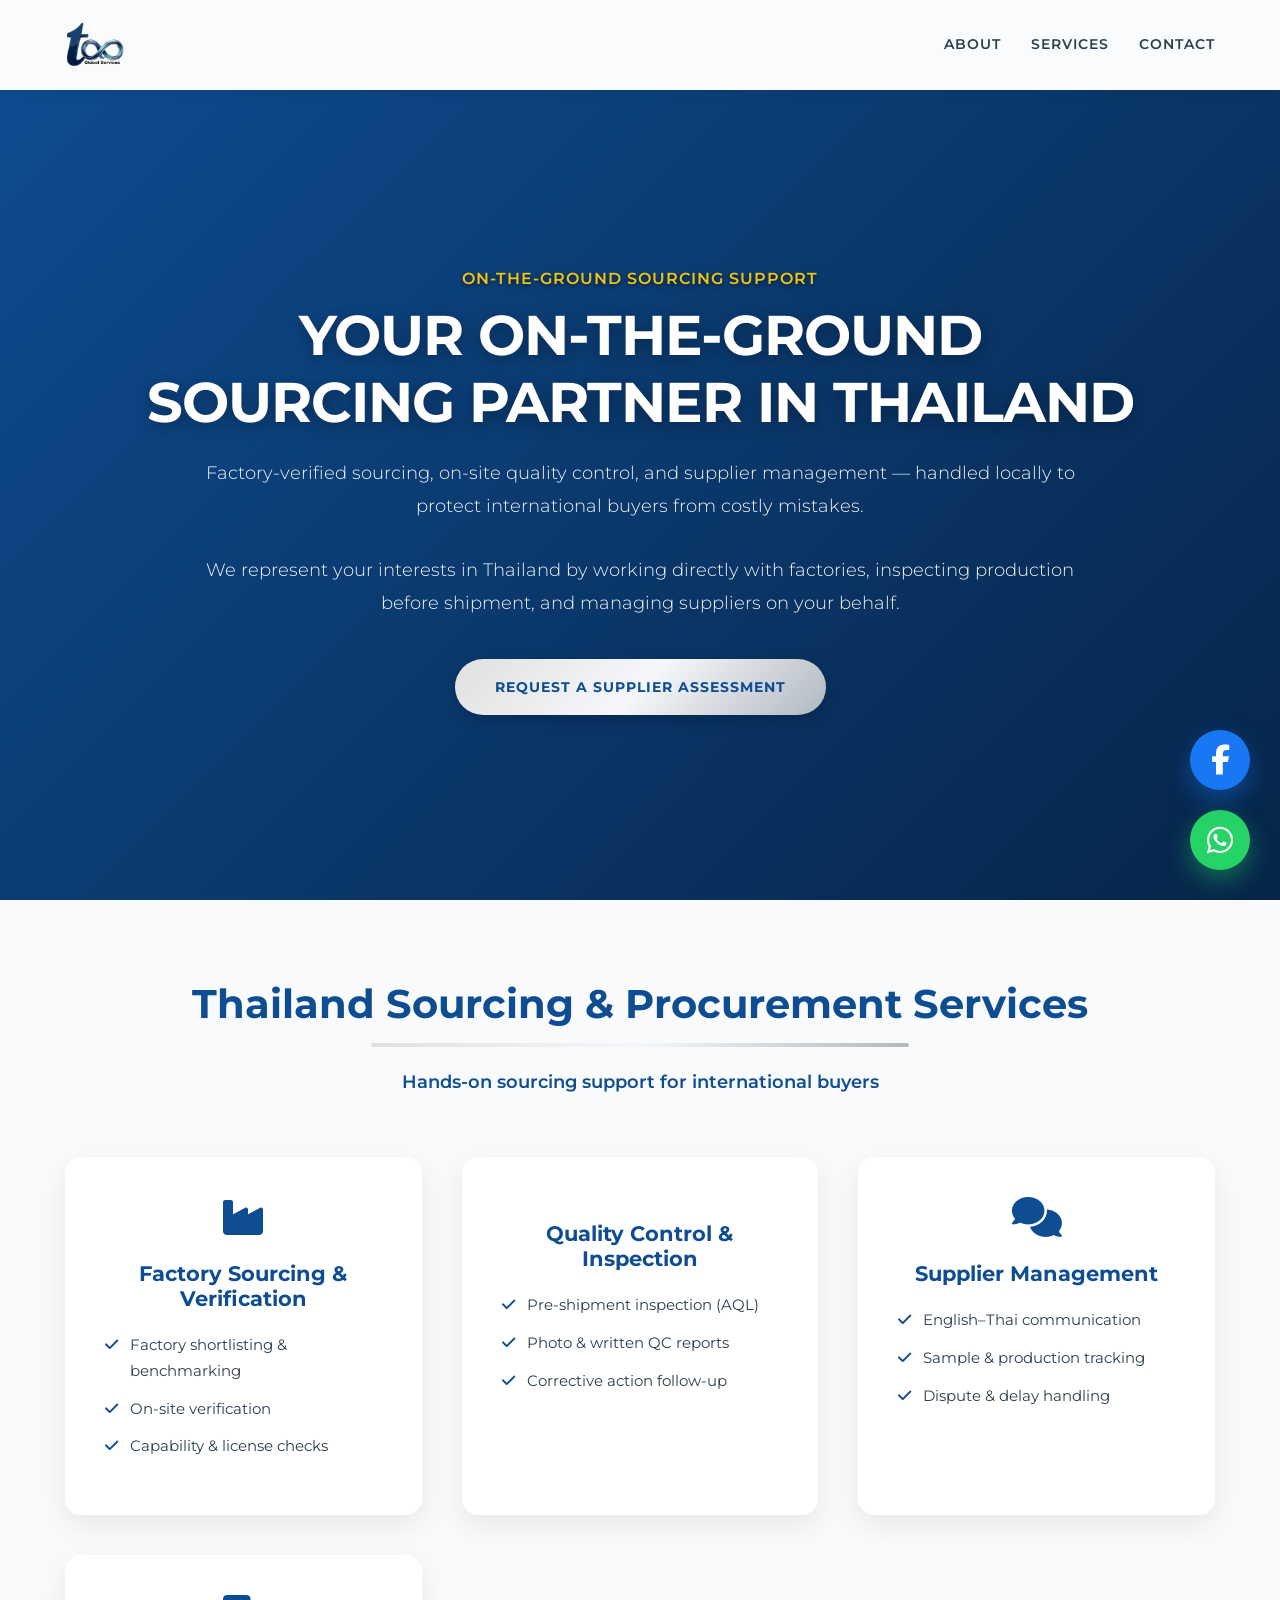
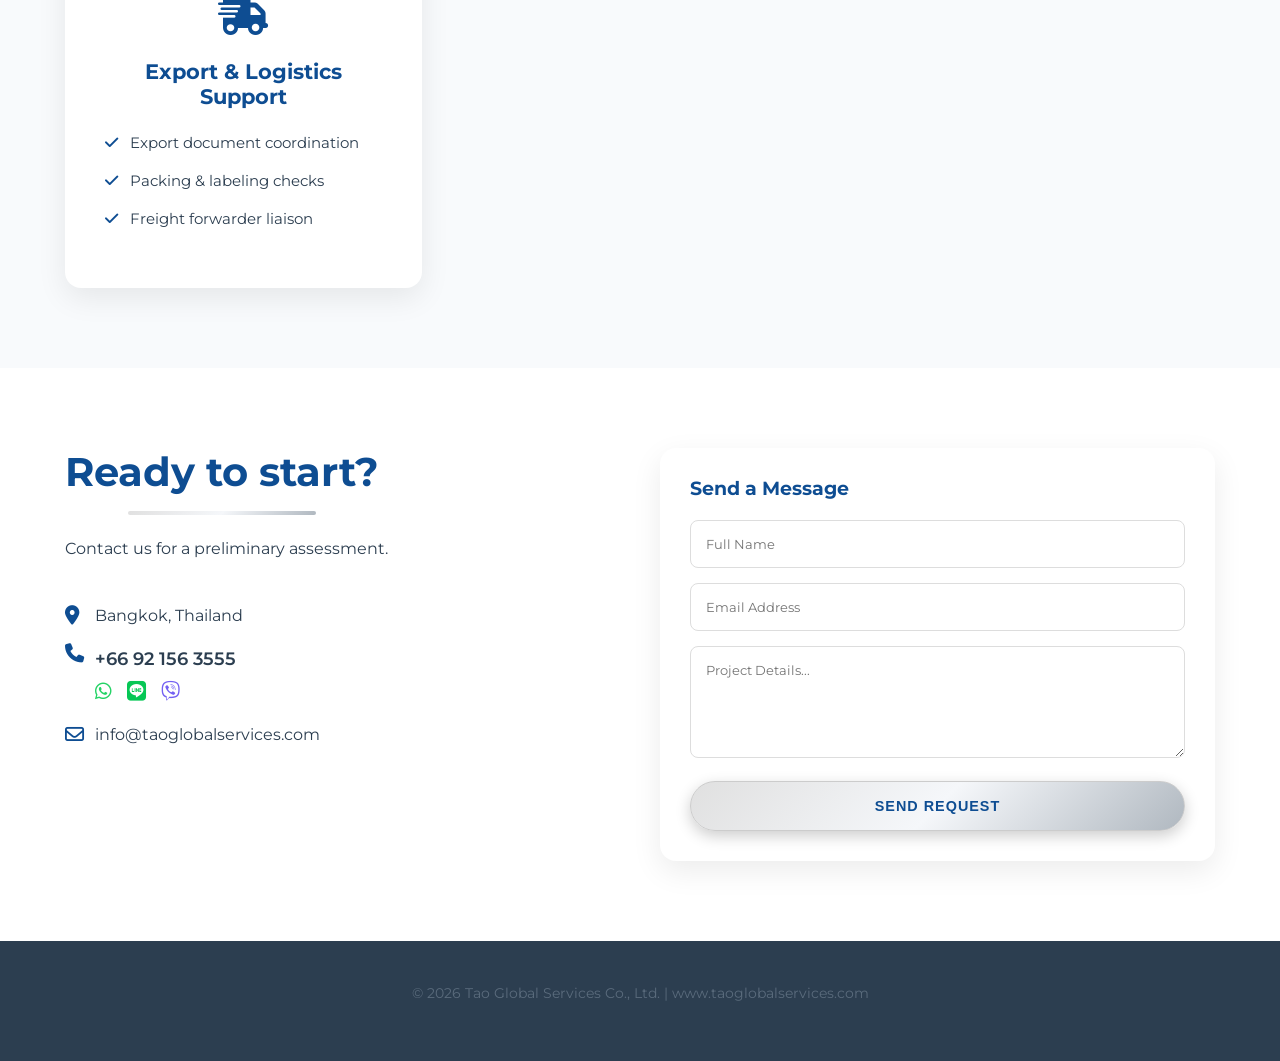
<file: index.html>
<!DOCTYPE html>
<html lang="en">
<head>
    <meta charset="UTF-8">
    <meta name="viewport" content="width=device-width, initial-scale=1.0, maximum-scale=1.0, user-scalable=no">
    
    <title>Tao Global Services | Thailand Sourcing & Procurement Partner</title>
    <meta name="description" content="Thailand-based sourcing agent providing factory verification, QC inspection, supplier management, and export coordination for international buyers.">
    
    <meta property="og:site_name" content="Tao Global Services" />

    <script type="application/ld+json">
    {
      "@context": "https://schema.org",
      "@type": "WebSite",
      "name": "Tao Global Services",
      "url": "https://www.taoglobalservices.com/",
      "alternateName": ["Tao Global", "TGS", "taoglobalservices"]
    }
    </script>

    <link rel="canonical" href="https://www.taoglobalservices.com/" />
    <link rel="icon" type="image/png" href="logotab.png?v=1">

    <link href="https://fonts.googleapis.com/css2?family=Montserrat:wght@300;400;500;600;700&display=swap" rel="stylesheet">
    <link rel="stylesheet" href="https://cdnjs.cloudflare.com/ajax/libs/font-awesome/6.4.0/css/all.min.css">

    <style>
        /* DESIGN SYSTEM (Kept the Professional Blue Theme) */
        :root {
            --primary-blue: #0E4D92; 
            --secondary-blue: #0b3c73;
            --silver-gradient: linear-gradient(135deg, #E0E0E0 0%, #F5F7FA 50%, #B0B8C0 100%);
            --silver-hover: linear-gradient(135deg, #ffffff 0%, #e6e6e6 100%);
            
            --white: #FFFFFF;
            --bg-light: #F8FAFC;
            --text-dark: #2C3E50;
            --text-gray: #5a6b7c;
            --shadow-card: 0 10px 30px rgba(0,0,0,0.08);
        }

        /* Reset & Base */
        * { box-sizing: border-box; margin: 0; padding: 0; }
        html { scroll-behavior: smooth; }
        body { 
            font-family: 'Montserrat', sans-serif; 
            background-color: var(--white); 
            color: var(--text-dark); 
            line-height: 1.7; 
            overflow-x: hidden;
        }

        /* Typography */
        h1, h2, h3 { color: var(--primary-blue); font-weight: 700; line-height: 1.2; }
        h1 { font-size: clamp(2.0rem, 5vw, 3.5rem); text-transform: uppercase; letter-spacing: -1px; }
        h2 { font-size: clamp(1.8rem, 4vw, 2.5rem); margin-bottom: 20px; position: relative; display: inline-block; }
        h2::after { content: ''; display: block; width: 60%; height: 4px; background: var(--silver-gradient); margin: 15px auto 0; border-radius: 2px; }
        p { color: var(--text-gray); margin-bottom: 15px; }

        /* Utility */
        .container { width: 100%; max-width: 1200px; margin: 0 auto; padding: 0 25px; }
        .section { padding: 80px 0; }
        .text-center { text-align: center; }
        .bg-light { background-color: var(--bg-light); }
        .highlight-text { color: #f1c40f; font-weight: 600; letter-spacing: 1px; text-transform: uppercase; margin-bottom: 10px; display: block; text-shadow: 0 2px 4px rgba(0,0,0,0.5); }

        /* HEADER & NAV */
        header { 
            position: fixed; top: 0; left: 0; width: 100%; z-index: 1000; 
            background: rgba(255, 255, 255, 0.98); 
            box-shadow: 0 2px 15px rgba(0,0,0,0.05);
            padding: 15px 0;
            transition: all 0.3s ease;
        }
        header.scrolled { padding: 10px 0; }
        header .container { display: flex; justify-content: space-between; align-items: center; }
        
        .logo { display: block; height: 60px; text-decoration: none; color: var(--primary-blue); font-weight: 700; font-size: 1.2rem;} 
        .logo img { height: 100%; width: auto; display: block; }
        header.scrolled .logo img { height: 45px; }

        .nav-menu { display: flex; gap: 30px; align-items: center; }
        .nav-menu a { 
            color: var(--text-dark); font-weight: 600; font-size: 0.85rem; 
            text-decoration: none; text-transform: uppercase; letter-spacing: 1px;
            position: relative; padding: 5px 0;
        }
        .nav-menu a:hover { color: var(--primary-blue); }

        .hamburger { display: none; cursor: pointer; font-size: 1.5rem; color: var(--primary-blue); }

        /* HERO SECTION */
        .hero { 
            min-height: 100vh; display: flex; align-items: center; 
            background-color: var(--primary-blue);
            background-image: linear-gradient(135deg, rgba(14, 77, 146, 0.9), rgba(5, 30, 60, 0.85)), url('https://images.unsplash.com/photo-1486406146926-c627a92ad1ab?q=80&w=1920&auto=format&fit=crop'); 
            background-size: cover; background-position: center; background-attachment: fixed;
            color: var(--white); text-align: center;
            padding-top: 80px;
        }
        .hero h1 { color: #FFFFFF !important; text-shadow: 0 4px 15px rgba(0,0,0,0.3); margin-bottom: 20px; }
        .hero p { color: rgba(255,255,255,0.95); font-size: 1.15rem; font-weight: 300; max-width: 900px; margin: 0 auto 30px; line-height: 1.8; }

        /* BUTTONS */
        .btn { 
            padding: 16px 40px; border-radius: 50px; font-weight: 700; 
            text-transform: uppercase; text-decoration: none; display: inline-block; 
            cursor: pointer; border: none; letter-spacing: 1px; font-size: 0.9rem; color: var(--primary-blue);
        }
        .btn-silver { 
            background: var(--silver-gradient); 
            box-shadow: 0 5px 15px rgba(0,0,0,0.2);
            transition: transform 0.2s;
        }
        .btn-silver:hover { transform: translateY(-3px); background: var(--silver-hover); }

        /* GRID & CARDS */
        .grid-2 { display: grid; grid-template-columns: repeat(auto-fit, minmax(320px, 1fr)); gap: 40px; }
        .expertise-card { padding: 40px; border-radius: 16px; background: #fff; box-shadow: var(--shadow-card); border-bottom: 4px solid transparent; transition: 0.3s; height: 100%; }
        .expertise-card:hover { border-bottom-color: var(--primary-blue); transform: translateY(-5px); }
        .expertise-card i { font-size: 2.5rem; color: var(--primary-blue); margin-bottom: 25px; display: block; text-align: center; }
        .expertise-card h3 { text-align: center; margin-bottom: 20px; font-size: 1.3rem; }
        
        .feature-list { list-style: none; margin-top: 10px; text-align: left; }
        .feature-list li { margin-bottom: 12px; padding-left: 25px; position: relative; font-size: 0.95rem; }
        .feature-list li::before { content: '\f00c'; font-family: 'Font Awesome 6 Free'; font-weight: 900; position: absolute; left: 0; color: var(--primary-blue); }

        /* CONTACT ICONS STYLE */
        .contact-row { display: flex; align-items: center; margin-bottom: 15px; }
        .contact-row i { font-size: 1.2rem; width: 30px; color: var(--primary-blue); }
        .social-icons-row { display: flex; gap: 15px; margin-top: 5px; }
        .social-icon { font-size: 1.5rem; transition: transform 0.2s; }
        .social-icon:hover { transform: scale(1.1); }

        /* FORMS */
        form { background:#fff; padding:30px; border-radius:16px; box-shadow: var(--shadow-card); }
        input, textarea { width: 100%; padding: 15px; margin-bottom: 15px; border: 1px solid #ddd; border-radius: 8px; font-family: inherit; }
        
        /* WHATSAPP FLOAT */
        .whatsapp-float { 
            position: fixed; bottom: 30px; right: 30px; width: 60px; height: 60px; 
            background: #25d366; border-radius: 50%; display: flex; align-items: center; justify-content: center; 
            box-shadow: 0 10px 25px rgba(37, 211, 102, 0.4); z-index: 9999;
            text-decoration: none; transition: transform 0.3s;
        }
        .whatsapp-float:hover { transform: scale(1.1); }

        /* FACEBOOK FLOAT */
        .facebook-float { 
            position: fixed; bottom: 110px; right: 30px; width: 60px; height: 60px; 
            background: #1877F2; border-radius: 50%; display: flex; align-items: center; justify-content: center; 
            box-shadow: 0 10px 25px rgba(24, 119, 242, 0.4); z-index: 9999;
            text-decoration: none; transition: transform 0.3s;
        }
        .facebook-float:hover { transform: scale(1.1); }

        footer { background: var(--text-dark); color: #fff; padding: 40px 0; font-size: 0.9rem; }

        /* MOBILE RESPONSIVE */
        @media (max-width: 900px) {
            .hamburger { display: block; }
            .nav-menu { 
                position: absolute; top: 100%; left: 0; width: 100%; 
                background: #fff; flex-direction: column; gap: 0; 
                max-height: 0; overflow: hidden; transition: 0.4s ease-in-out;
                box-shadow: 0 10px 20px rgba(0,0,0,0.05); padding: 0;
            }
            .nav-menu.active { max-height: 400px; padding: 20px 0; }
            .nav-menu a { width: 100%; text-align: center; padding: 15px; border-bottom: 1px solid #f0f0f0; }
            .hero h1 { font-size: 2.2rem; }
            .grid-2 { grid-template-columns: 1fr; }
        }
    </style>
</head>
<body>

    <header id="main-header">
        <div class="container">
            <a href="#" class="logo">
                <img src="logo.png" alt="Tao Global Services" onerror="this.style.display='none'; this.parentElement.innerHTML='TAO GLOBAL SERVICES';">
            </a>

            <div class="hamburger" id="mobile-toggle">
                <i class="fa-solid fa-bars"></i>
            </div>

            <nav class="nav-menu" id="nav-menu">
                <a href="#about">About</a>
                <a href="#services">Services</a>
                <a href="#contact">Contact</a>
            </nav>
        </div>
    </header>

    <main>
        <section id="about" class="hero">
            <div class="container">
                <span class="highlight-text">On-the-ground sourcing support</span>
                
                <h1>Your On-the-Ground <br> Sourcing Partner in Thailand</h1>
                
                <p>
                    Factory-verified sourcing, on-site quality control, and supplier management — handled locally to protect international buyers from costly mistakes.
                </p>
                <p>
                    We represent your interests in Thailand by working directly with factories, inspecting production before shipment, and managing suppliers on your behalf.
                </p>
                
                <div style="margin-top: 40px;">
                    <a href="#contact" class="btn btn-silver">Request a Supplier Assessment</a>
                </div>
            </div>
        </section>

        <section id="services" class="section bg-light">
            <div class="container">
                <div class="text-center" style="margin-bottom: 60px;">
                    <h2>Thailand Sourcing & Procurement Services</h2>
                    <p style="font-size:1.1rem; color: var(--primary-blue); font-weight:600;">Hands-on sourcing support for international buyers</p>
                </div>
                
                <div class="grid-2">
                    <div class="expertise-card">
                        <i class="fa-solid fa-industry"></i>
                        <h3>Factory Sourcing & Verification</h3>
                        <ul class="feature-list">
                            <li>Factory shortlisting & benchmarking</li>
                            <li>On-site verification</li>
                            <li>Capability & license checks</li>
                        </ul>
                    </div>

                    <div class="expertise-card">
                        <i class="fa-solid fa-magnifying-glass-check"></i>
                        <h3>Quality Control & Inspection</h3>
                        <ul class="feature-list">
                            <li>Pre-shipment inspection (AQL)</li>
                            <li>Photo & written QC reports</li>
                            <li>Corrective action follow-up</li>
                        </ul>
                    </div>

                    <div class="expertise-card">
                        <i class="fa-solid fa-comments"></i>
                        <h3>Supplier Management</h3>
                        <ul class="feature-list">
                            <li>English–Thai communication</li>
                            <li>Sample & production tracking</li>
                            <li>Dispute & delay handling</li>
                        </ul>
                    </div>

                    <div class="expertise-card">
                        <i class="fa-solid fa-truck-fast"></i>
                        <h3>Export & Logistics Support</h3>
                        <ul class="feature-list">
                            <li>Export document coordination</li>
                            <li>Packing & labeling checks</li>
                            <li>Freight forwarder liaison</li>
                        </ul>
                    </div>
                </div>
            </div>
        </section>

        <section id="contact" class="section">
            <div class="container">
                <div class="grid-2">
                    <div class="contact-info">
                        <h2>Ready to start?</h2>
                        <p style="color:var(--text-dark);">Contact us for a preliminary assessment.</p>
                        
                        <div style="margin-top: 40px;">
                            <div class="contact-row">
                                <i class="fa-solid fa-location-dot"></i> 
                                <span>Bangkok, Thailand</span>
                            </div>

                            <div class="contact-row" style="align-items: flex-start;">
                                <i class="fa-solid fa-phone"></i>
                                <div>
                                    <span style="font-weight:600; font-size:1.1rem; display:block; margin-bottom:5px;">+66 92 156 3555</span>
                                    <div class="social-icons-row">
                                        <a href="https://wa.me/66921563555" target="_blank" style="text-decoration:none;">
                                            <i class="fa-brands fa-whatsapp social-icon" style="color:#25D366; width:auto;"></i>
                                        </a>
                                        <a href="https://line.me/ti/p/~0921563555" target="_blank" style="text-decoration:none;">
                                            <i class="fa-brands fa-line social-icon" style="color:#06C755; width:auto;"></i>
                                        </a>
                                        <a href="viber://chat?number=66921563555" target="_blank" style="text-decoration:none;">
                                            <i class="fa-brands fa-viber social-icon" style="color:#7360f2; width:auto;"></i>
                                        </a>
                                    </div>
                                </div>
                            </div>

                            <div class="contact-row">
                                <i class="fa-regular fa-envelope"></i> 
                                <span>info@taoglobalservices.com</span>
                            </div>
                        </div>
                    </div>
                    <div>
                        <form action="https://formspree.io/f/mojqeqaz" method="POST">
                            <h3 style="margin-bottom:20px;">Send a Message</h3>
                            <input type="text" name="name" placeholder="Full Name" required>
                            <input type="email" name="email" placeholder="Email Address" required>
                            <textarea name="message" rows="5" placeholder="Project Details..." required></textarea>
                            <button type="submit" class="btn btn-silver" style="width:100%; border:1px solid #ccc;">Send Request</button>
                        </form>
                    </div>
                </div>
            </div>
        </section>
    </main>

    <footer>
        <div class="container text-center">
            <p>&copy; 2026 Tao Global Services Co., Ltd. | www.taoglobalservices.com</p>
        </div>
    </footer>

    <a href="https://wa.me/66921563555" class="whatsapp-float" target="_blank">
        <i class="fa-brands fa-whatsapp" style="color:white; font-size: 30px;"></i>
    </a>

    <a href="https://www.facebook.com/Taoglobalservices" class="facebook-float" target="_blank">
        <i class="fa-brands fa-facebook-f" style="color:white; font-size: 30px;"></i>
    </a>
    
    <script>
        // Simple Header Shrink
        window.addEventListener('scroll', function() {
            const header = document.getElementById('main-header');
            if (window.scrollY > 50) {
                header.classList.add('scrolled');
            } else {
                header.classList.remove('scrolled');
            }
        });

        // Mobile Menu Toggle
        const toggle = document.getElementById('mobile-toggle');
        const nav = document.getElementById('nav-menu');
        
        toggle.addEventListener('click', () => {
            nav.classList.toggle('active');
        });

        // Close menu when clicking a link
        document.querySelectorAll('.nav-menu a').forEach(link => {
            link.addEventListener('click', () => {
                nav.classList.remove('active');
            });
        });
    </script>

</body>
</html>
</file>
